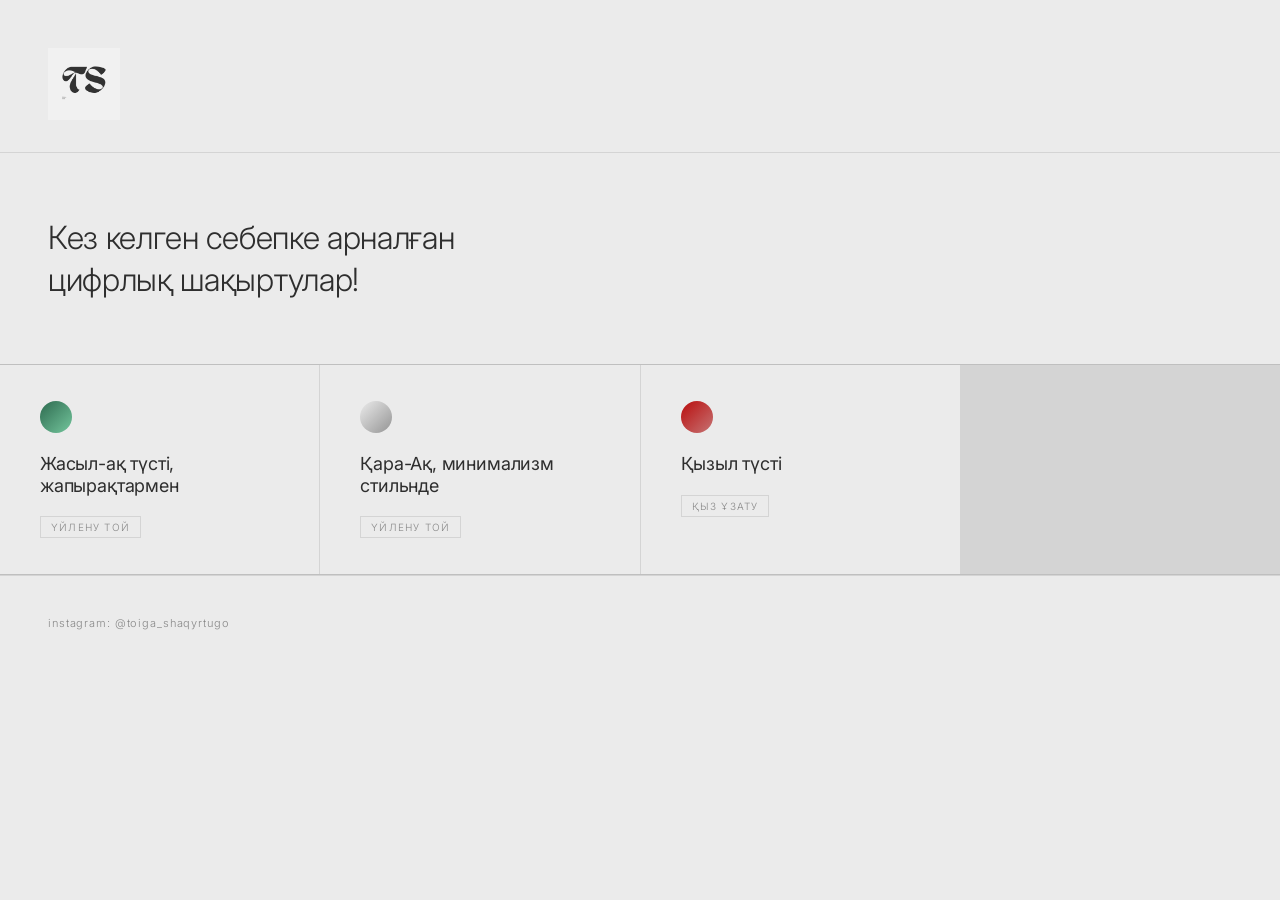
<file: index.html>
<!DOCTYPE html>
<html lang="kk">
<head>
<meta charset="UTF-8">
<meta name="viewport" content="width=device-width, initial-scale=1.0">
<title>TS — Toiga Shaqyrtugo</title>
<style>
  @import url('https://fonts.googleapis.com/css2?family=Inter:wght@300;400&display=swap');

  *, *::before, *::after { box-sizing: border-box; margin: 0; padding: 0; }

  :root {
    --bg:   #ebebeb;
    --ink:  #2e2e2e;
    --mid:  #888;
    --line: rgba(46,46,46,0.12);
  }

  html { font-size: 16px; }

  body {
    background: var(--bg);
    color: var(--ink);
    font-family: 'Inter', system-ui, sans-serif;
    font-weight: 300;
    min-height: 100vh;
  }

  header {
    display: flex;
    align-items: flex-end;
    justify-content: space-between;
    padding: 48px 48px 32px;
    border-bottom: 1px solid var(--line);
  }

  .logo img {
    height: 72px;
    display: block;
  }

  .header-meta {
    text-align: right;
    font-size: 11px;
    color: var(--mid);
    letter-spacing: 0.06em;
    line-height: 1.8;
  }

  .intro {
    padding: 64px 48px 48px;
    max-width: 560px;
  }

  .intro h1 {
    font-size: clamp(22px, 4vw, 32px);
    font-weight: 300;
    line-height: 1.3;
    letter-spacing: -0.01em;
    margin-bottom: 16px;
  }

  .intro p {
    font-size: 14px;
    color: var(--mid);
    line-height: 1.7;
  }

  .grid-label {
    padding: 0 48px 20px;
    font-size: 11px;
    letter-spacing: 0.18em;
    text-transform: uppercase;
    color: var(--mid);
  }

  .grid {
    display: grid;
    grid-template-columns: repeat(auto-fill, minmax(280px, 1fr));
    gap: 1px;
    background: var(--line);
    border-top: 1px solid var(--line);
    border-bottom: 1px solid var(--line);
  }

  .card {
    background: var(--bg);
    padding: 36px 40px;
    display: flex;
    flex-direction: column;
    gap: 20px;
    text-decoration: none;
    color: inherit;
    transition: background 0.2s;
    position: relative;
    overflow: hidden;
  }

  .card:hover { background: #e2e2e2; }
  .card:hover .card-arrow { opacity: 1; transform: translate(0, 0); }

  .card-num {
    font-size: 11px;
    letter-spacing: 0.12em;
    color: var(--mid);
  }

  .card-swatch {
    width: 32px;
    height: 32px;
    border-radius: 50%;
    flex-shrink: 0;
  }

  .card-title {
    font-size: 18px;
    font-weight: 400;
    letter-spacing: -0.01em;
    line-height: 1.2;
  }

  .card-desc {
    font-size: 12px;
    color: var(--mid);
    line-height: 1.6;
    flex: 1;
  }

  .card-tag {
    display: inline-block;
    font-size: 10px;
    letter-spacing: 0.12em;
    text-transform: uppercase;
    border: 1px solid var(--line);
    padding: 4px 10px;
    color: var(--mid);
    align-self: flex-start;
  }

  .card-arrow {
    position: absolute;
    top: 36px;
    right: 36px;
    font-size: 18px;
    opacity: 0;
    transform: translate(-4px, 4px);
    transition: opacity 0.2s, transform 0.2s;
    color: var(--ink);
  }

  .card.empty {
    pointer-events: none;
    opacity: 0.35;
  }

  footer {
    padding: 40px 48px;
    display: flex;
    align-items: center;
    justify-content: space-between;
    border-top: 1px solid var(--line);
  }

  footer span {
    font-size: 11px;
    color: var(--mid);
    letter-spacing: 0.08em;
  }

  @media (max-width: 600px) {
    header, .intro, .grid-label, footer { padding-left: 24px; padding-right: 24px; }
    .card { padding: 28px 24px; }
    .card-arrow { top: 28px; right: 24px; }
    .logo img { height: 52px; }
  }
</style>
</head>
<body>

<header>
  <div class="logo">
    <img src="tou.png" alt="TS — Toiga Shaqyrtugo">
  </div>
</header>

<div class="intro">
  <h1>Кез келген себепке арналған цифрлық шақыртулар!</h1>
</div>

<div class="grid">

  <a class="card" href="Samples/Sample1/index.html">
    <div class="card-swatch" style="background: linear-gradient(135deg,#2d6a4f,#74c69d)"></div>
    <div class="card-title">Жасыл-ақ түсті, жапырақтармен</div>
    <span class="card-tag">Үйлену Той</span>
    <span class="card-arrow">↗</span>
  </a>

  <a class="card" href="Samples/Sample2/index.html">
    <div class="card-swatch" style="background: linear-gradient(135deg,#00000000,#949494)"></div>
    <div class="card-title">Қара-Ақ, минимализм стильнде</div>
    <span class="card-tag">Үйлену Той</span>
    <span class="card-arrow">↗</span>
  </a>

  <a class="card" href="Samples/Sample3/index.html">
    <div class="card-swatch" style="background: linear-gradient(135deg,#b90d0d,#c67474)"></div>
    <div class="card-title">Қызыл түсті</div>
    <span class="card-tag">Қыз Ұзату</span>
    <span class="card-arrow">↗</span>
  </a>


</div>

<footer>
  <a href="https://www.instagram.com/toiga_shaqyrtugo/" target="_blank" style="font-size:11px;color:var(--mid);letter-spacing:0.08em;text-decoration:none;">instagram: @toiga_shaqyrtugo</a>
</footer>

</body>
</html>
</file>
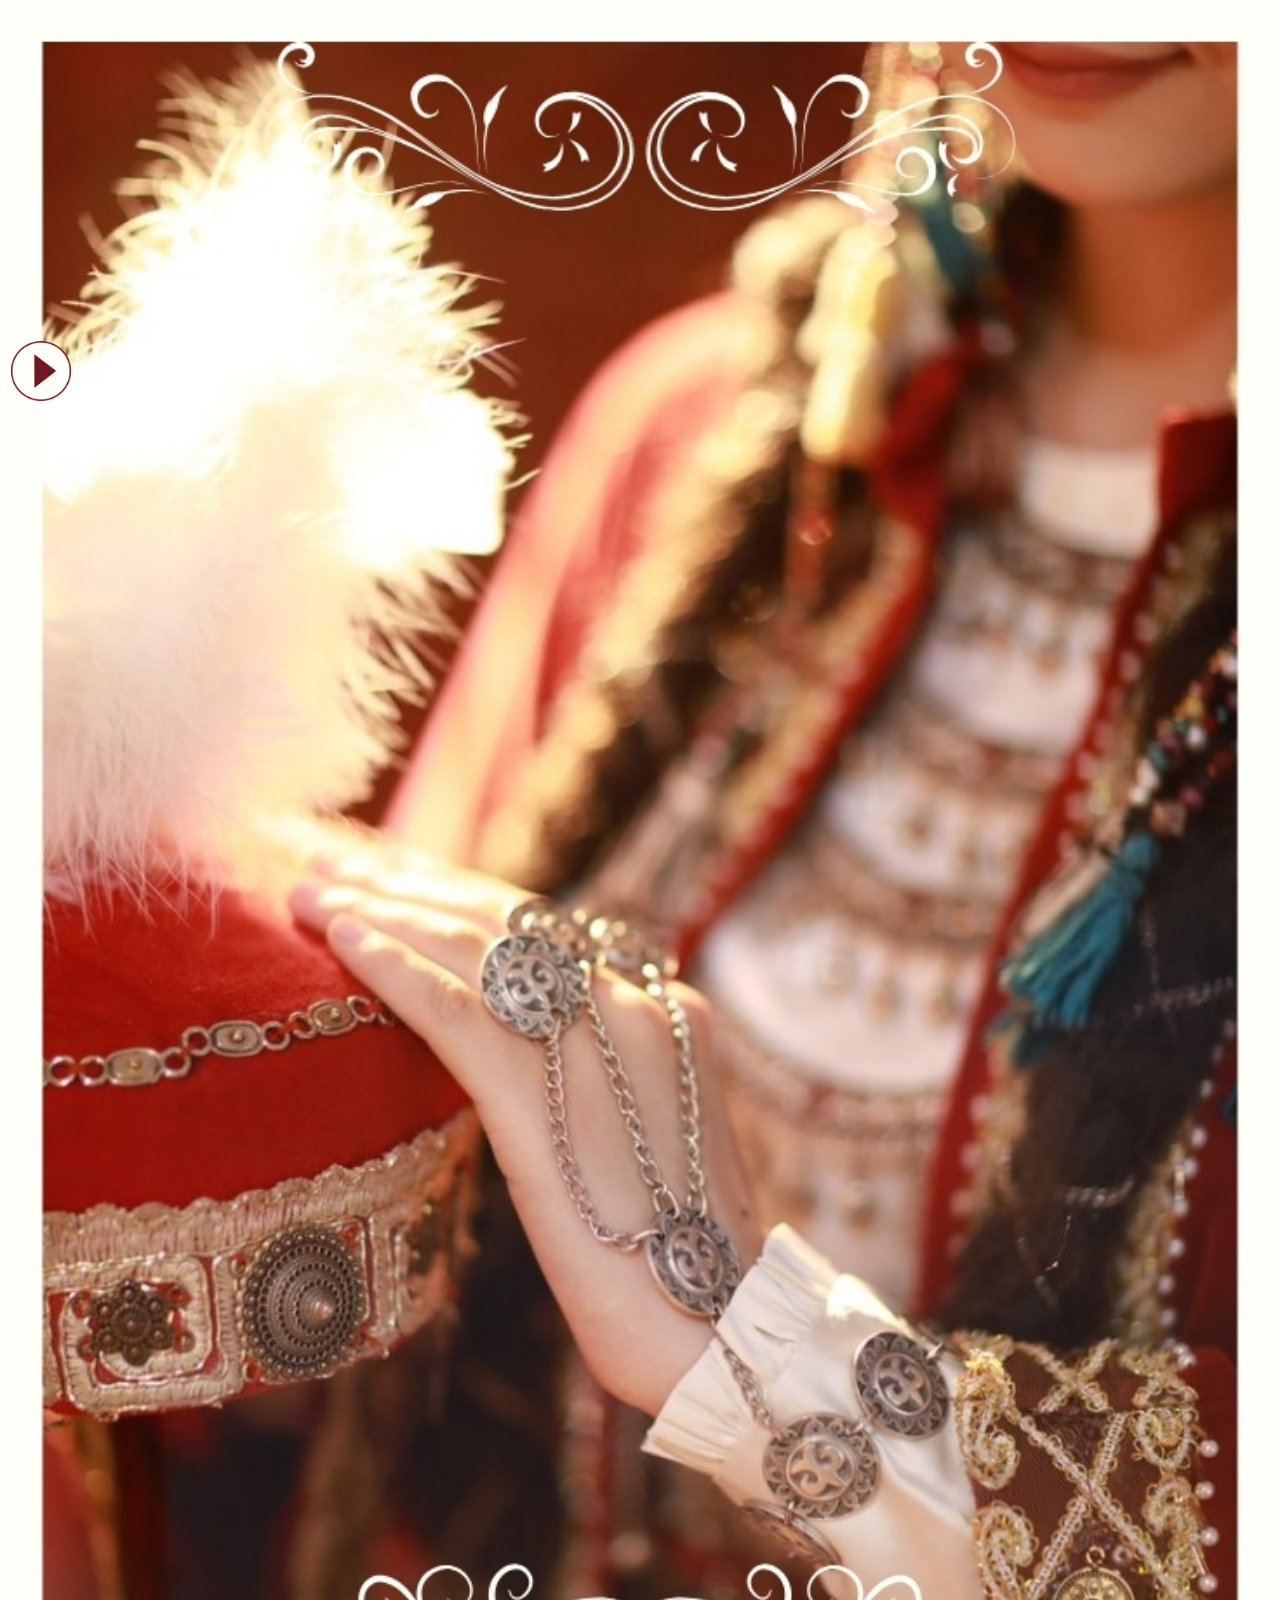
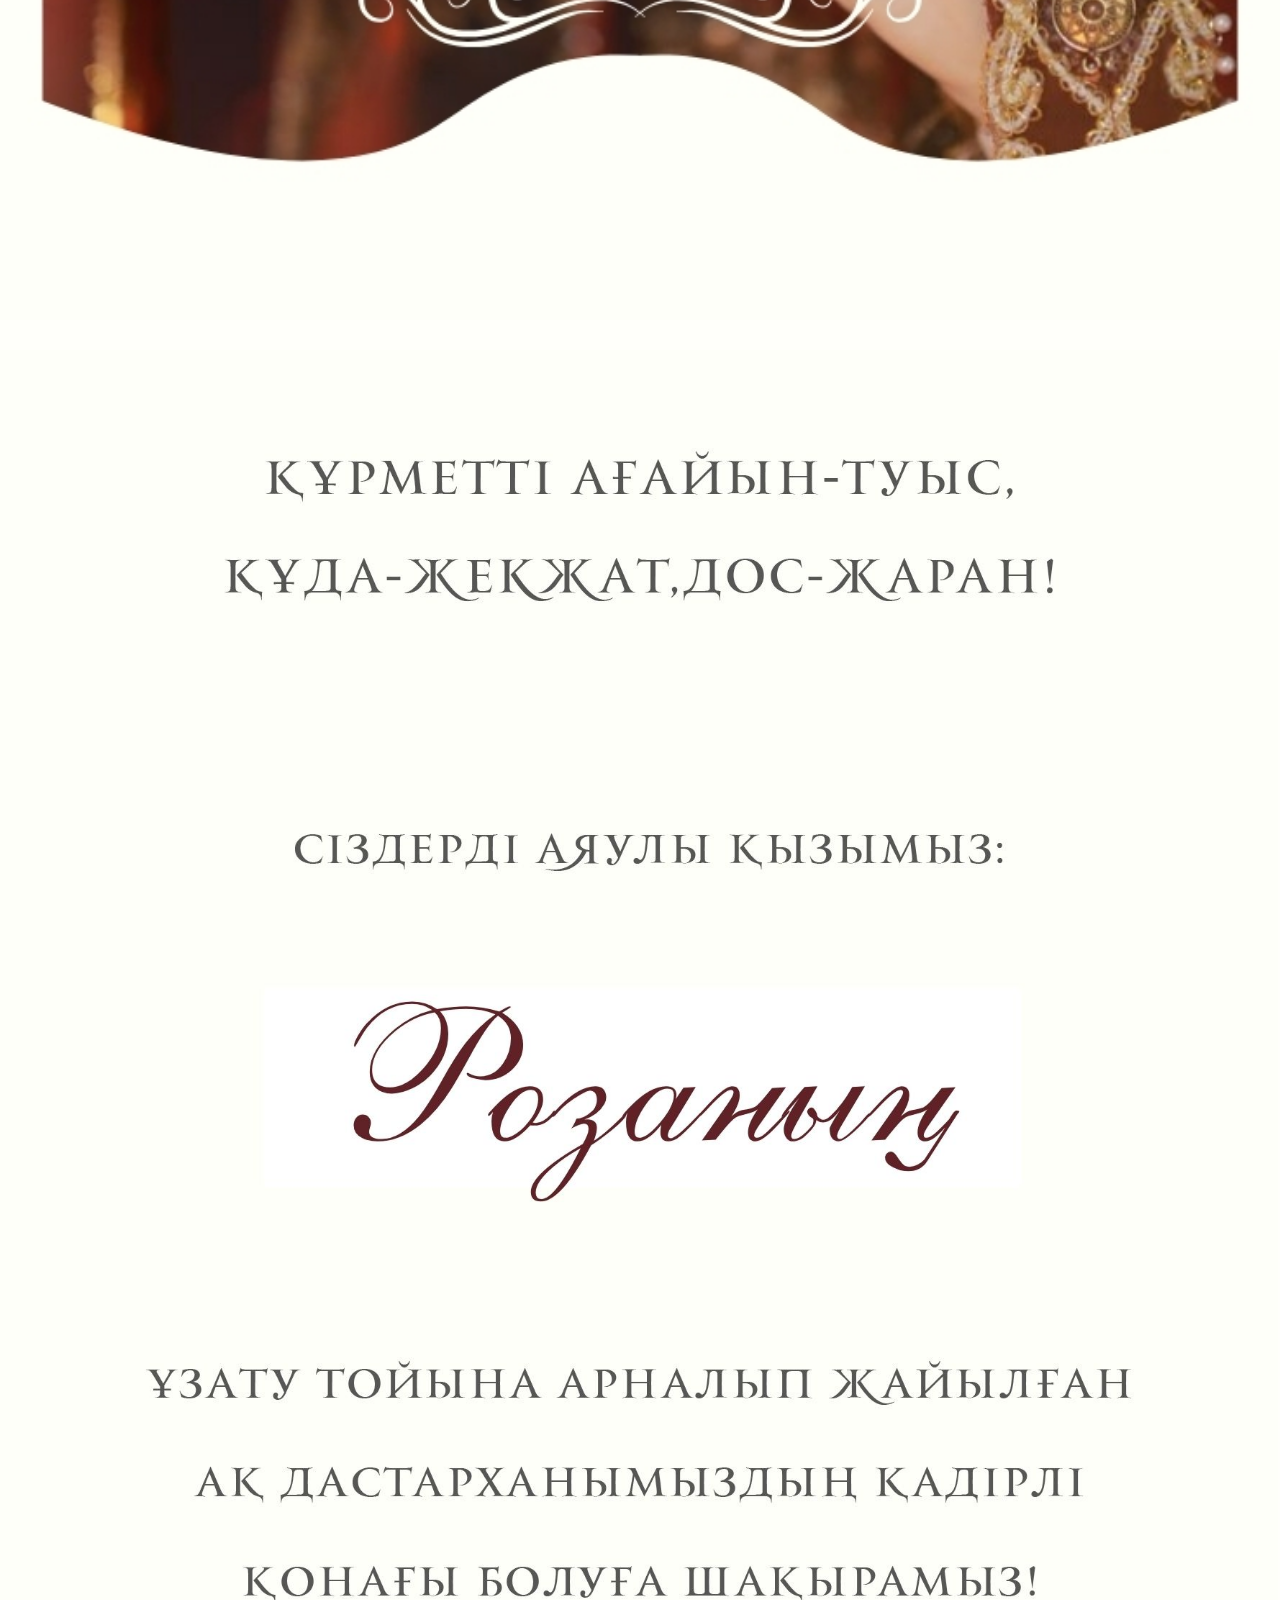
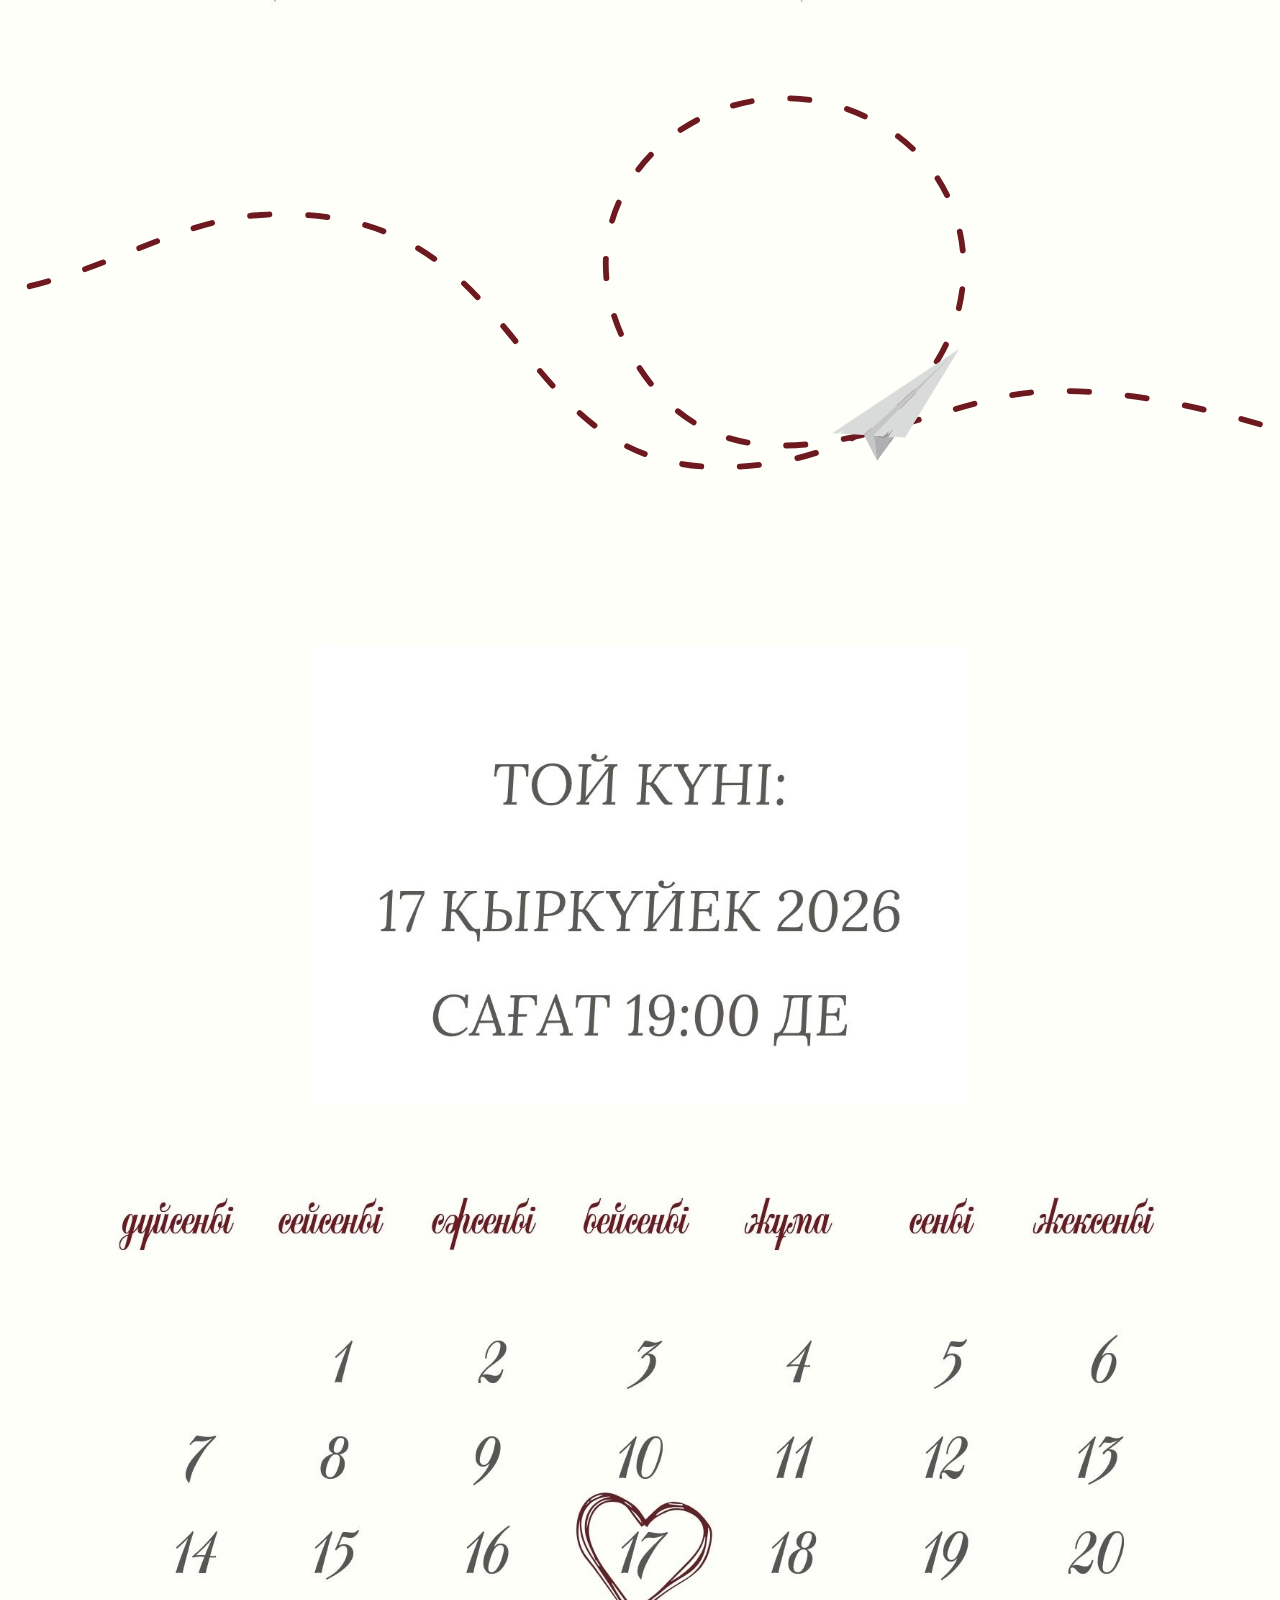
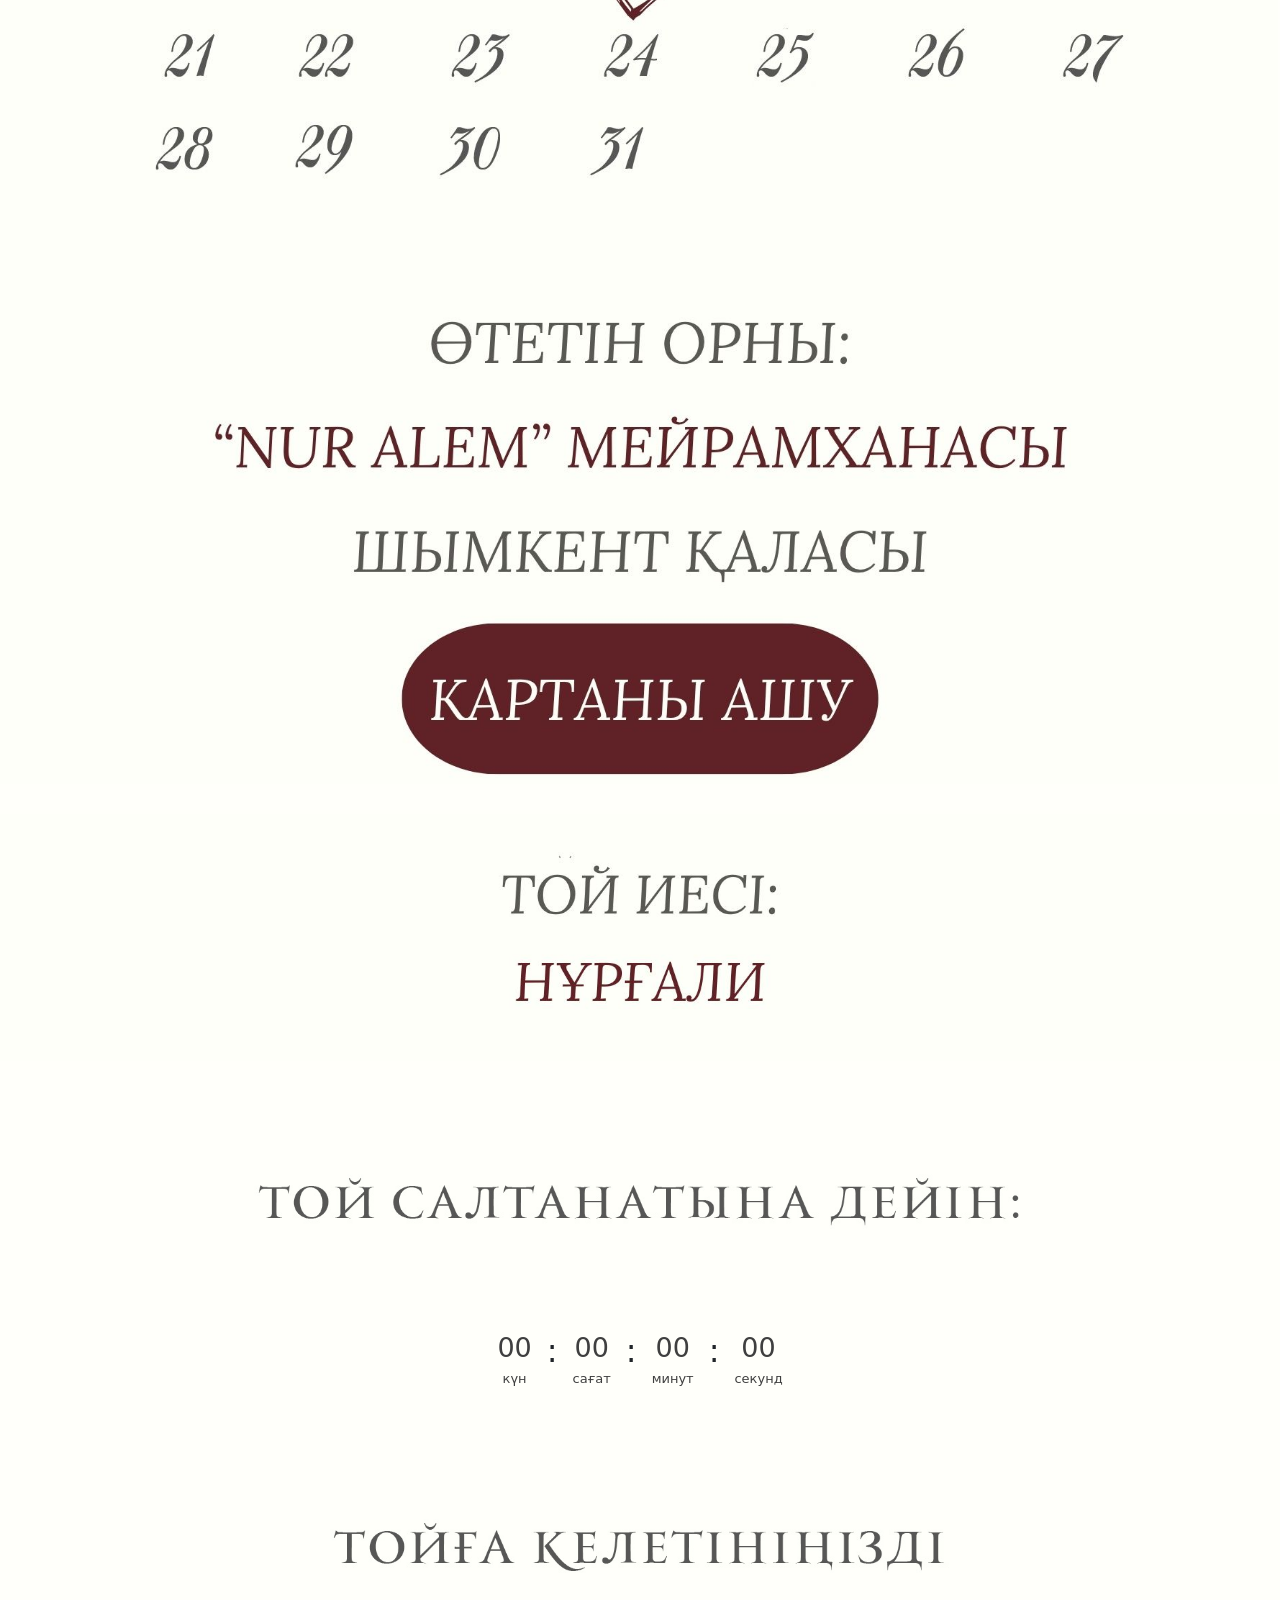
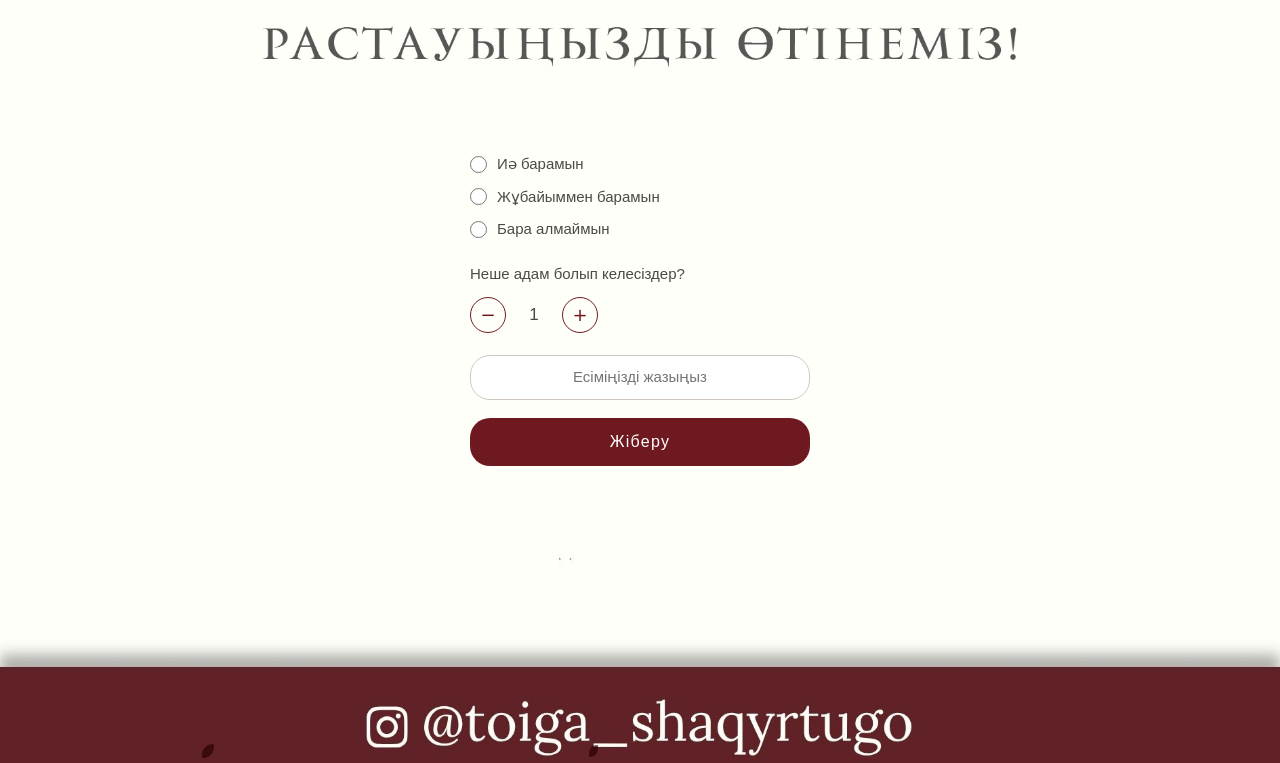
<file: Samples/Sample3/index.html>
<!DOCTYPE html>
<html lang="ru">
<head>
<meta charset="UTF-8">
<meta name="viewport" content="width=device-width, initial-scale=1">
<title>Роза қыз ұзату тойына шақыру!</title>

<meta property="og:title" content="Роза қыз ұзату тойына шақыру!">
<meta property="og:description" content="17.09.2026">
<meta property="og:image" content="https://i.postimg.cc/cLXkXSP3/j-jiuiu.jpg" style="width:40%">

<!-- Bootstrap CSS -->
<link href="https://cdn.jsdelivr.net/npm/bootstrap@5.0.2/dist/css/bootstrap.min.css" rel="stylesheet" integrity="sha384-EVSTQN3/azprG1Anm3QDgpJLIm9Nao0Yz1ztcQTwFspd3yD65VohhpuuCOmLASjC" crossorigin="anonymous">

<link rel="preconnect" href="https://fonts.googleapis.com">
<link rel="preconnect" href="https://fonts.gstatic.com" crossorigin>
<link href="https://fonts.googleapis.com/css2?family=Piazzolla:wght@100&display=swap" rel="stylesheet">

<style>
  @-webkit-keyframes fall {
    0% { opacity: 0.9; top: 0; }
    100% { opacity: 0.2; top: 100%; }
  }
  @keyframes fall {
    0% { opacity: 0.9; top: 0; }
    100% { opacity: 0.2; top: 100%; }
  }

  @-webkit-keyframes blow-soft-left {
    0% { margin-left: 0; }
    100% { margin-left: -50%; }
  }
  @keyframes blow-soft-left {
    0% { margin-left: 0; }
    100% { margin-left: -50%; }
  }

  @-webkit-keyframes blow-medium-left {
    0% { margin-left: 0; }
    100% { margin-left: -100%; }
  }
  @keyframes blow-medium-left {
    0% { margin-left: 0; }
    100% { margin-left: -100%; }
  }

  @-webkit-keyframes blow-soft-right {
    0% { margin-left: 0; }
    100% { margin-left: 50%; }
  }
  @keyframes blow-soft-right {
    0% { margin-left: 0; }
    100% { margin-left: 50%; }
  }

  @-webkit-keyframes blow-medium-right {
    0% { margin-left: 0; }
    100% { margin-left: 100%; }
  }
  @keyframes blow-medium-right {
    0% { margin-left: 0; }
    100% { margin-left: 100%; }
  }

  @-webkit-keyframes sway-0 {
    0% { -webkit-transform: rotate(-5deg); transform: rotate(-5deg); }
    40% { -webkit-transform: rotate(28deg); transform: rotate(28deg); }
    100% { -webkit-transform: rotate(3deg); transform: rotate(3deg); }
  }
  @keyframes sway-0 {
    0% { -webkit-transform: rotate(-5deg); transform: rotate(-5deg); }
    40% { -webkit-transform: rotate(28deg); transform: rotate(28deg); }
    100% { -webkit-transform: rotate(3deg); transform: rotate(3deg); }
  }

  @-webkit-keyframes sway-1 {
    0% { -webkit-transform: rotate(10deg); transform: rotate(10deg); }
    40% { -webkit-transform: rotate(43deg); transform: rotate(43deg); }
    100% { -webkit-transform: rotate(15deg); transform: rotate(15deg); }
  }
  @keyframes sway-1 {
    0% { -webkit-transform: rotate(10deg); transform: rotate(10deg); }
    40% { -webkit-transform: rotate(43deg); transform: rotate(43deg); }
    100% { -webkit-transform: rotate(15deg); transform: rotate(15deg); }
  }

  @-webkit-keyframes sway-2 {
    0% { -webkit-transform: rotate(15deg); transform: rotate(15deg); }
    40% { -webkit-transform: rotate(56deg); transform: rotate(56deg); }
    100% { -webkit-transform: rotate(22deg); transform: rotate(22deg); }
  }
  @keyframes sway-2 {
    0% { -webkit-transform: rotate(15deg); transform: rotate(15deg); }
    40% { -webkit-transform: rotate(56deg); transform: rotate(56deg); }
    100% { -webkit-transform: rotate(22deg); transform: rotate(22deg); }
  }

  @-webkit-keyframes sway-3 {
    0% { -webkit-transform: rotate(25deg); transform: rotate(25deg); }
    40% { -webkit-transform: rotate(74deg); transform: rotate(74deg); }
    100% { -webkit-transform: rotate(37deg); transform: rotate(37deg); }
  }
  @keyframes sway-3 {
    0% { -webkit-transform: rotate(25deg); transform: rotate(25deg); }
    40% { -webkit-transform: rotate(74deg); transform: rotate(74deg); }
    100% { -webkit-transform: rotate(37deg); transform: rotate(37deg); }
  }

  @-webkit-keyframes sway-4 {
    0% { -webkit-transform: rotate(40deg); transform: rotate(40deg); }
    40% { -webkit-transform: rotate(68deg); transform: rotate(68deg); }
    100% { -webkit-transform: rotate(25deg); transform: rotate(25deg); }
  }
  @keyframes sway-4 {
    0% { -webkit-transform: rotate(40deg); transform: rotate(40deg); }
    40% { -webkit-transform: rotate(68deg); transform: rotate(68deg); }
    100% { -webkit-transform: rotate(25deg); transform: rotate(25deg); }
  }

  @-webkit-keyframes sway-5 {
    0% { -webkit-transform: rotate(50deg); transform: rotate(50deg); }
    40% { -webkit-transform: rotate(78deg); transform: rotate(78deg); }
    100% { -webkit-transform: rotate(40deg); transform: rotate(40deg); }
  }
  @keyframes sway-5 {
    0% { -webkit-transform: rotate(50deg); transform: rotate(50deg); }
    40% { -webkit-transform: rotate(78deg); transform: rotate(78deg); }
    100% { -webkit-transform: rotate(40deg); transform: rotate(40deg); }
  }

  @-webkit-keyframes sway-6 {
    0% { -webkit-transform: rotate(65deg); transform: rotate(65deg); }
    40% { -webkit-transform: rotate(92deg); transform: rotate(92deg); }
    100% { -webkit-transform: rotate(58deg); transform: rotate(58deg); }
  }
  @keyframes sway-6 {
    0% { -webkit-transform: rotate(65deg); transform: rotate(65deg); }
    40% { -webkit-transform: rotate(92deg); transform: rotate(92deg); }
    100% { -webkit-transform: rotate(58deg); transform: rotate(58deg); }
  }

  @-webkit-keyframes sway-7 {
    0% { -webkit-transform: rotate(72deg); transform: rotate(72deg); }
    40% { -webkit-transform: rotate(118deg); transform: rotate(118deg); }
    100% { -webkit-transform: rotate(68deg); transform: rotate(68deg); }
  }
  @keyframes sway-7 {
    0% { -webkit-transform: rotate(72deg); transform: rotate(72deg); }
    40% { -webkit-transform: rotate(118deg); transform: rotate(118deg); }
    100% { -webkit-transform: rotate(68deg); transform: rotate(68deg); }
  }

  @-webkit-keyframes sway-8 {
    0% { -webkit-transform: rotate(94deg); transform: rotate(94deg); }
    40% { -webkit-transform: rotate(136deg); transform: rotate(136deg); }
    100% { -webkit-transform: rotate(82deg); transform: rotate(82deg); }
  }
  @keyframes sway-8 {
    0% { -webkit-transform: rotate(94deg); transform: rotate(94deg); }
    40% { -webkit-transform: rotate(136deg); transform: rotate(136deg); }
    100% { -webkit-transform: rotate(82deg); transform: rotate(82deg); }
  }

  @-webkit-keyframes sway-9 {
    0% { -webkit-transform: rotate(94deg); transform: rotate(94deg); }
    40% { -webkit-transform: rotate(136deg); transform: rotate(136deg); }
    100% { -webkit-transform: rotate(82deg); transform: rotate(82deg); }
  }
  @keyframes sway-9 {
    0% { -webkit-transform: rotate(94deg); transform: rotate(94deg); }
    40% { -webkit-transform: rotate(136deg); transform: rotate(136deg); }
    100% { -webkit-transform: rotate(82deg); transform: rotate(82deg); }
  }

  @-webkit-keyframes sway-10 {
    0% { -webkit-transform: rotate(94deg); transform: rotate(94deg); }
    40% { -webkit-transform: rotate(136deg); transform: rotate(136deg); }
    100% { -webkit-transform: rotate(82deg); transform: rotate(82deg); }
  }
  @keyframes sway-10 {
    0% { -webkit-transform: rotate(94deg); transform: rotate(94deg); }
    40% { -webkit-transform: rotate(136deg); transform: rotate(136deg); }
    100% { -webkit-transform: rotate(82deg); transform: rotate(82deg); }
  }

  .sakura {
    pointer-events: none;
    position: absolute;
  }
</style>

<style>
  @media screen and (max-width: 1280px) { div.contentblock { width: 1200px; } }
  @media screen and (max-width: 1140px) { div.contentblock { width: 1024px; } }
  @media screen and (max-width: 992px)  { div.contentblock { width: 970px; } }

  #musicButton {
    background: none;
    border: none;
    cursor: pointer;
  }

  #buttonIcon {
    width: 60px;
    height: 60px;
  }

  .element-animation {
    top: 0px;
    opacity: 0;
    position: relative;
    transition-duration: 1.4s;
    transition-property: top, opacity;
  }
  .element-animation.element-show {
    position: relative;
    top: 20px;
    opacity: 1;
  }

  .conteiner {
    background-size: 100%;
    overflow: hide;
    width: 100%;
    height: 50%;
  }

  .countdown-container {
    margin: 0;
    font-family: system-ui, -apple-system, "Segoe UI", Roboto, "Helvetica Neue", Arial, "Noto Sans", "Liberation Sans", sans-serif, "Apple Color Emoji", "Segoe UI Emoji", "Segoe UI Symbol", "Noto Color Emoji";
    font-size: 0.7rem;
    font-weight: 200;
    line-height: 1.0;
    -webkit-text-size-adjust: 80%;
    -webkit-tap-highlight-color: rgba(0, 0, 0, 0);
    display: flex;
    justify-content: center;
    background-color: none;
  }

  .countdown-item {
    position: relative;
    min-width: 40px;
    margin-left: 10px;
    margin-right: 10px;
    padding-bottom: 10px;
  }

  .countdown:not(:last-child)::after {
    content: ':';
    position: absolute;
    right: -15px;
  }

  .countdown-item span {
    display: block;
    font-size: 27px;
    margin-bottom: 1px;
    color: #3F3F3F;
    border-radius: 5px;
    padding: 5px;
    animation: pulse 1s ease infinite alternate;
  }

  .invite-form {
    max-width: 340px;
    margin: 0 auto;
    text-align: left;
  }

  .radio-group {
    display: flex;
    flex-direction: column;
    gap: 10px;
    margin-bottom: 22px;
  }

  .radio-option {
    display: flex;
    align-items: center;
    gap: 10px;
    font-family: 'Roboto', sans-serif;
    font-size: 15px;
    color: #4a4a48;
    cursor: pointer;
  }
  .radio-option input[type="radio"] {
    width: 17px;
    height: 17px;
    accent-color: #6E1920;
    flex-shrink: 0;
  }

  .stepper-label {
    font-family: 'Roboto', sans-serif;
    font-size: 15px;
    color: #4a4a48;
    margin: 0 0 12px 0;
  }

  .stepper {
    display: flex;
    align-items: center;
    gap: 20px;
    margin-bottom: 22px;
  }
  .stepper-btn {
    width: 36px;
    height: 36px;
    border-radius: 50%;
    border: 1px solid #6E1920;
    background: transparent;
    font-size: 18px;
    line-height: 1;
    color: #6E1920;
    cursor: pointer;
  }
  .stepper-btn:active {
    background: rgba(110, 25, 32, 0.1);
  }
  #countDisplay {
    font-family: 'Roboto', sans-serif;
    font-size: 17px;
    min-width: 16px;
    text-align: center;
    color: #4a4a48;
  }

  .name-input {
    display: block;
    width: 100%;
    box-sizing: border-box;
    padding: 10px 15px;
    border-radius: 20px;
    border: 1px solid #cfc9c2;
    background: #fff;
    font-size: 15px;
    font-family: 'Roboto', sans-serif;
    text-align: center;
    margin-bottom: 18px;
  }

  .submit-btn {
    display: block;
    width: 100%;
    padding: 12px;
    border-radius: 20px;
    border: none;
    background: linear-gradient(to top left, #6E1920 0%, #6E1920 100%);
    color: #fff;
    font-size: 16px;
    font-family: 'Roboto', sans-serif;
    letter-spacing: 0.08em;
    cursor: pointer;
  }
  .submit-btn:active {
    transform: scale(0.98);
  }

  body {
    background-color: #FFFFFA;
  }

  .planePath {
    stroke: #6E1920;
    stroke-width: .6%;
    stroke-dasharray: 2% 4%;
    stroke-linecap: round;
    fill: none;
  }

  .fil1 { fill: #D9DADA; }
  .fil2 { fill: #C5C6C6; }
  .fil3 { fill: #AEAFB0; }
  .fil4 { fill: #9D9E9E; }

  .fade-in {
    opacity: 0;
    transform: translateY(20px);
    transition: opacity 1s ease-out, transform 1s ease-out;
  }
  .fade-in.visible {
    opacity: 1;
    transform: translateY(0);
  }
</style>
</head>
<body>

<div class="fade-in" id="content">
  <img src="photo1.jpg" style="width: 100%; height: 100%;" loading="eager">
</div>

<center>
  <button id="musicButton" type="button" style="margin-top: 10px; border-radius: 50%; position: absolute; top: 330px; left: 5px; z-index: 10;">
    <img id="buttonIcon" src="play.png" alt="Play Icon">
  </button>
  <audio id="music" src="music.mp3" preload="auto"></audio>
</center>

<center>
  <div class="element-animation">
    <img src="photo2.jpg" style="width: 100%; margin-top: 10px;">
  </div>
</center>

<svg viewBox="0 0 3387 1270" style="margin-top: 40px;">
  <path id="planePath" class="planePath" d="M-226 626c439,4 636,-213 934,-225 755,-31 602,769 1334,658 562,-86 668,-698 266,-908 -401,-210 -893,189 -632,630 260,441 747,121 1051,91 360,-36 889,179 889,179" />
  <g id="plane">
    <polygon class="fil1" points="-141,-10 199,0 -198,-72 -188,-61 -171,-57 -184,-57 " />
    <polygon class="fil2" points="199,0 -141,-10 -163,63 -123,9 " />
    <polygon class="fil3" points="-95,39 -113,32 -123,9 -163,63 -105,53 -108,45 -87,48 -90,45 -103,41 -94,41 " />
    <path class="fil4" d="M-87 48l-21 -3 3 8 19 -4 -1 -1zm-26 -16l18 7 -2 -1 32 -7 -29 1 11 -4 -24 -1 -16 -18 10 23zm10 9l13 4 -4 -4 -9 0z" />
    <polygon class="fil1" points="-83,28 -94,32 -65,31 -97,38 -86,49 -67,70 199,0 -123,9 -107,27 " />
  </g>
  <animateMotion xlink:href="#plane" dur="5s" repeatCount="indefinite" rotate="auto">
    <mpath xlink:href="#planePath" />
  </animateMotion>
</svg>

<center>
  <div class="element-animation">
    <a href="https://2gis.kz/shymkent/geo/70000001029047126" target="_blank" style="display: inline-block; text-decoration: none;">
      <img src="photo3.jpg" style="width: 100%; margin-top: 30px; border: none;">
    </a>
  </div>
</center>

<center>
  <div class="element-animation">
    <img src="photo4.jpg" style="width: 100%; margin-top: 30px;">
  </div>
</center>

<center>
  <div class="element-animation">
    <img src="photo5.jpg" style="width: 100%; margin-top: 70px; margin-bottom: 20px;">
  </div>
</center>

<center>
  <div class="countdown-container" style="margin-top: 10px;">
    <div class="countdown-item" style="margin-bottom: 30px;">
      <span id="days"></span>
      <span style="font-size: 13px; text-align: center;">күн</span>
    </div>
    <h2 style="margin-top: 3px; size: 30px;">:</h2>
    <div class="countdown-item">
      <span id="hours"></span>
      <span style="font-size: 13px; text-align: center;">сағат</span>
    </div>
    <h2 style="margin-top: 3px; size: 30px;">:</h2>
    <div class="countdown-item">
      <span id="minutes"></span>
      <span style="font-size: 13px; text-align: center;">минут</span>
    </div>
    <h2 style="margin-top: 3px; size: 30px;">:</h2>
    <div class="countdown-item">
      <span id="seconds"></span>
      <span style="font-size: 13px; text-align: center;">секунд</span>
    </div>
  </div>
</center>

<center>
  <div class="element-animation">
    <img src="photo6.jpg" style="width: 100%; margin-top: 30px; margin-bottom: 25px;">
  </div>
</center>

<center style="margin-top: 20px;">
  <form method="post" id="form">
    <div class="invite-form">

      <div class="radio-group" required>
        <label class="radio-option">
          <input type="radio" name="name" value="Иә барамын" required>
          <span>Иә барамын</span>
        </label>
        <label class="radio-option">
          <input type="radio" name="name" value="Жұбайыммен барамын" required>
          <span>Жұбайыммен барамын</span>
        </label>
        <label class="radio-option">
          <input type="radio" name="name" value="Бара алмаймын" required>
          <span>Бара алмаймын</span>
        </label>
      </div>

      <p class="stepper-label">Неше адам болып келесіздер?</p>
      <div class="stepper">
        <button type="button" class="stepper-btn" id="countMinus">−</button>
        <span id="countDisplay">1</span>
        <button type="button" class="stepper-btn" id="countPlus">+</button>
      </div>
      <input type="hidden" name="count" id="count" value="1">

      <input
        type="text"
        required
        name="message"
        maxlength="100"
        id="message"
        class="name-input"
        placeholder="Есіміңізді жазыңыз"
      >

      <button type="submit" class="submit-btn">Жіберу</button>
    </div>
  </form>
</center>

<center>
  <a href="https://www.instagram.com/toiga_shaqyrtugo/" target="_blank" style="display: inline-block; text-decoration: none;">
    <img src="photo7.jpg" style="width: 100%; margin-top: 50px; border: none;">
  </a>
</center>

<script>
document.addEventListener('DOMContentLoaded', function () {

  /* ---------- Плавное появление первой фотографии ---------- */
  var mainObserver = new IntersectionObserver(function (entries) {
    entries.forEach(function (entry) {
      if (entry.isIntersecting) {
        entry.target.classList.add('visible');
        mainObserver.unobserve(entry.target);
      }
    });
  });
  document.querySelectorAll('.fade-in').forEach(function (el) {
    mainObserver.observe(el);
  });

  /* ---------- Фотографии появляются по очереди при прокрутке ---------- */
  var sequenceElements = document.querySelectorAll('.element-animation');
  sequenceElements.forEach(function (el, index) {
    el.style.transitionDelay = (index * 0.15) + 's';
  });

  var sequenceObserver = new IntersectionObserver(function (entries) {
    entries.forEach(function (entry) {
      if (entry.isIntersecting) {
        entry.target.classList.add('element-show');
        sequenceObserver.unobserve(entry.target);
      }
    });
  }, { threshold: [0.5] });
  sequenceElements.forEach(function (el) {
    sequenceObserver.observe(el);
  });

  /* ---------- Музыка ---------- */
  var musicButton = document.getElementById('musicButton');
  var music = document.getElementById('music');
  var buttonIcon = document.getElementById('buttonIcon');
  var isPlaying = false;

  if (musicButton && music && buttonIcon) {
    musicButton.addEventListener('click', function (e) {
      e.preventDefault();
      if (isPlaying) {
        music.pause();
        buttonIcon.src = 'play.png';
        isPlaying = false;
      } else {
        var playPromise = music.play();
        if (playPromise !== undefined) {
          playPromise.then(function () {
            buttonIcon.src = 'stop.png';
            isPlaying = true;
          }).catch(function (err) {
            console.error('Музыканы ойнату мүмкін болмады:', err);
            alert('Музыка ойнатылмады: ' + err.message);
          });
        } else {
          buttonIcon.src = 'stop.png';
          isPlaying = true;
        }
      }
    });

    music.addEventListener('ended', function () {
      buttonIcon.src = 'play.png';
      isPlaying = false;
    });
  } else {
    console.error('Музыка батырмасы табылмады: musicButton, music немесе buttonIcon элементі жоқ.');
  }

  /* ---------- Обратный отсчёт ---------- */
  var timerInterval = setInterval(updateCountdown, 1000);
  updateCountdown();

  function updateCountdown() {
    var endDate = new Date('September 17, 2026 19:00:00').getTime();
    var now = new Date().getTime();
    var distance = endDate - now;

    if (distance < 0) {
      clearInterval(timerInterval);
      document.getElementById('days').innerText = '00';
      document.getElementById('hours').innerText = '00';
      document.getElementById('minutes').innerText = '00';
      document.getElementById('seconds').innerText = '00';
      return;
    }

    var days = Math.floor(distance / (1000 * 60 * 60 * 24));
    var hours = Math.floor((distance % (1000 * 60 * 60 * 24)) / (1000 * 60 * 60));
    var minutes = Math.floor((distance % (1000 * 60 * 60)) / (1000 * 60));
    var seconds = Math.floor((distance % (1000 * 60)) / 1000);

    document.getElementById('days').innerText = days;
    document.getElementById('hours').innerText = hours;
    document.getElementById('minutes').innerText = minutes;
    document.getElementById('seconds').innerText = seconds;
  }

  /* ---------- Степпер (неше адам болып келеді) ---------- */
  var countDisplay = document.getElementById('countDisplay');
  var countHidden = document.getElementById('count');
  var minCount = 1;
  var maxCount = 20;

  function setCount(val) {
    val = Math.max(minCount, Math.min(maxCount, val));
    countHidden.value = val;
    countDisplay.textContent = val;
  }

  document.getElementById('countMinus').addEventListener('click', function () {
    setCount(parseInt(countHidden.value, 10) - 1);
  });
  document.getElementById('countPlus').addEventListener('click', function () {
    setCount(parseInt(countHidden.value, 10) + 1);
  });

  /* ---------- Форма ---------- */
  var URL_APP = '';
  var form = document.querySelector('#form');
  form.action = URL_APP;

  function isFilled(details) {
    return Boolean(details.attend && details.message);
  }

  form.addEventListener('submit', function (ev) {
    ev.preventDefault();

    var attend = document.querySelector('[name=name]:checked');
    var message = document.querySelector('[name=message]');
    var countField = document.querySelector('[name=count]');

    var details = {
      attend: attend ? attend.value : '',
      message: message.value.trim(),
      count: countField ? countField.value.trim() : ''
    };

    if (!isFilled(details)) {
      alert('Барлық жолдарды толтырыңыз!');
      return;
    }

    // doPost() бағаналарды осы ретпен жазады: A = name, B = choice, C = message
    // Кестеде: A = Иә/Жоқ, B = Саны, C = Есімі
    var payload = {
      name: details.attend,
      choice: details.count,
      message: details.message
    };

    message.value = '';
    if (attend) attend.checked = false;
    setCount(1);
    alert('Жауабыңызға рахмет!');

    fetch(URL_APP, {
      method: 'POST',
      headers: { 'Content-Type': 'text/plain;charset=utf-8' },
      mode: 'no-cors',
      body: JSON.stringify(payload)
    }).catch(function (err) {
      console.error('Error:', err);
      alert('Ошибка!');
    });
  });

});
</script>

<script async>
"use strict";

var Sakura = function Sakura(selector, options) {
  var _this = this;

  if (typeof selector === 'undefined') {
    throw new Error('No selector present. Define an element.');
  }

  this.el = document.querySelector(selector);

  var defaults = {
    className: 'sakura',
    fallSpeed: 1,
    maxSize: 14,
    minSize: 10,
    delay: 300,
    colors: [{
      gradientColorStart: 'rgba(255, 183, 197, 0.9)',
      gradientColorEnd: 'rgba(255, 197, 208, 0.9)',
      gradientColorDegree: 120
    }]
  };

  var extend = function extend(originalObj, newObj) {
    Object.keys(originalObj).forEach(function (key) {
      if (newObj && Object.prototype.hasOwnProperty.call(newObj, key)) {
        originalObj[key] = newObj[key];
      }
    });
    return originalObj;
  };

  this.settings = extend(defaults, options);
  this.el.style.overflowX = 'hidden';

  function randomArrayElem(arr) {
    return arr[Math.floor(Math.random() * arr.length)];
  }

  function randomInt(min, max) {
    return Math.floor(Math.random() * (max - min + 1)) + min;
  }

  var prefixes = ['webkit', 'moz', 'MS', 'o', ''];

  function PrefixedEvent(element, type, callback) {
    for (var p = 0; p < prefixes.length; p += 1) {
      var animType = type;
      if (!prefixes[p]) {
        animType = type.toLowerCase();
      }
      element.addEventListener(prefixes[p] + animType, callback, false);
    }
  }

  function elementInViewport(el) {
    var rect = el.getBoundingClientRect();
    return rect.top >= 0 && rect.left >= 0 &&
      rect.bottom <= (window.innerHeight || document.documentElement.clientHeight) &&
      rect.right <= (window.innerWidth || document.documentElement.clientWidth);
  }

  this.createPetal = function () {
    if (_this.el.dataset.sakuraAnimId) {
      setTimeout(function () {
        window.requestAnimationFrame(_this.createPetal);
      }, _this.settings.delay);
    }

    var animationNames = {
      blowAnimations: ['blow-soft-left', 'blow-medium-left', 'blow-soft-right', 'blow-medium-right'],
      swayAnimations: ['sway-0', 'sway-1', 'sway-2', 'sway-3', 'sway-4', 'sway-5', 'sway-6', 'sway-7', 'sway-8']
    };

    var blowAnimation = randomArrayElem(animationNames.blowAnimations);
    var swayAnimation = randomArrayElem(animationNames.swayAnimations);
    var fallTime = (document.documentElement.clientHeight * 0.007 + Math.round(Math.random() * 5)) * _this.settings.fallSpeed;

    var animationsArr = [
      "fall ".concat(fallTime, "s linear 0s 1"),
      "".concat(blowAnimation, " ").concat((fallTime > 30 ? fallTime : 30) - 20 + randomInt(0, 20), "s linear 0s infinite"),
      "".concat(swayAnimation, " ").concat(randomInt(2, 4), "s linear 0s infinite")
    ];
    var animations = animationsArr.join(', ');

    var petal = document.createElement('div');
    petal.classList.add(_this.settings.className);
    var height = randomInt(_this.settings.minSize, _this.settings.maxSize);
    var width = height - Math.floor(randomInt(0, _this.settings.minSize) / 3);

    var color = randomArrayElem(_this.settings.colors);
    petal.style.background = "linear-gradient(".concat(color.gradientColorDegree, "deg, ").concat(color.gradientColorStart, ", ").concat(color.gradientColorEnd, ")");
    petal.style.webkitAnimation = animations;
    petal.style.animation = animations;
    petal.style.borderRadius = "".concat(randomInt(_this.settings.maxSize, _this.settings.maxSize + Math.floor(Math.random() * 10)), "px ").concat(randomInt(1, Math.floor(width / 4)), "px");
    petal.style.height = "".concat(height, "px");
    petal.style.left = "".concat(Math.random() * document.documentElement.clientWidth - 100, "px");
    petal.style.marginTop = "".concat(-(Math.floor(Math.random() * 20) + 15), "px");
    petal.style.width = "".concat(width, "px");

    PrefixedEvent(petal, 'AnimationEnd', function () {
      if (!elementInViewport(petal)) {
        petal.remove();
      }
    });
    PrefixedEvent(petal, 'AnimationIteration', function () {
      if (!elementInViewport(petal)) {
        petal.remove();
      }
    });

    _this.el.appendChild(petal);
  };

  this.el.setAttribute('data-sakura-anim-id', window.requestAnimationFrame(this.createPetal));
};

Sakura.prototype.start = function () {
  var animId = this.el.dataset.sakuraAnimId;
  if (!animId) {
    this.el.setAttribute('data-sakura-anim-id', window.requestAnimationFrame(this.createPetal));
  } else {
    throw new Error('Sakura is already running.');
  }
};

Sakura.prototype.stop = function () {
  var _this2 = this;
  var graceful = arguments.length > 0 && arguments[0] !== undefined ? arguments[0] : false;
  var animId = this.el.dataset.sakuraAnimId;

  if (animId) {
    window.cancelAnimationFrame(animId);
    this.el.setAttribute('data-sakura-anim-id', '');
  }

  if (!graceful) {
    setTimeout(function () {
      var petals = document.getElementsByClassName(_this2.settings.className);
      while (petals.length > 0) {
        petals[0].parentNode.removeChild(petals[0]);
      }
    }, this.settings.delay + 50);
  }
};

var sakura = new Sakura('body', {
  colors: [
    { gradientColorStart: 'rgba(255, 255, 255, 0.9)', gradientColorEnd: 'rgba(255, 255, 255, 0.9)', gradientColorDegree: 120 },
    { gradientColorStart: 'rgba(44, 0, 0, 0.7)', gradientColorEnd: 'rgba(44, 0, 0, 0.7)', gradientColorDegree: 120 },
    { gradientColorStart: 'rgba(44, 0, 0, 0.7)', gradientColorEnd: 'rgba(44, 0, 0, 0.7)', gradientColorDegree: 120 }
  ],
  delay: 50
});
</script>

<script src="https://cdn.jsdelivr.net/npm/bootstrap@5.0.2/dist/js/bootstrap.bundle.min.js" integrity="sha384-MrcW6ZMFYlzcLA8Nl+NtUVF0sA7MsXsP1UyJoMp4YLEuNSfAP+JcXn/tWtIaxVXM" crossorigin="anonymous" async></script>
</body>
</html>
</file>
